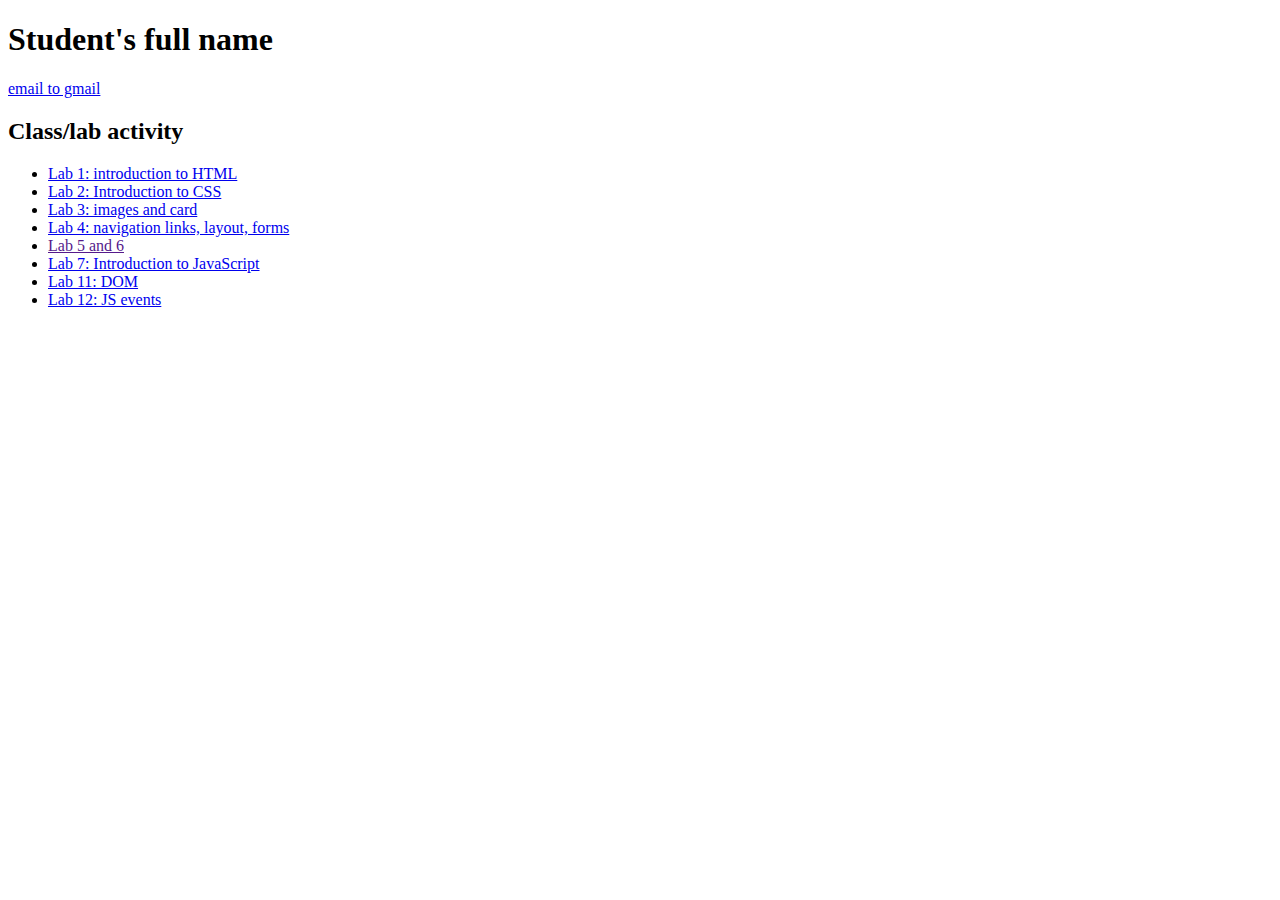
<file: index.html>
<!DOCTYPE html>
<html lang="en">
<head>
    <meta charset="UTF-8">
    <meta name="viewport" content="width=device-width, initial-scale=1.0">
    <title>Student's full name</title>
</head>
<body>
    <h1>Student's full name</h1>
    <a href="mailto:">email to gmail</a>
    <h2>Class/lab activity</h2>
    <ul>
        <li> <a href="day1_introhtml/lab1.html">Lab 1: introduction to HTML</a> </li>
        <li> <a href="day2_table_css/day2.html"> Lab 2: Introduction to CSS </a> </li>
        <li><a href="day3_images_layout/day3.html">Lab 3: images and card</a> </li>
        <li><a href="day4_navigation_form/day4.html">Lab 4: navigation links, layout, forms</a> </li>
        <li><a href="">Lab 5 and 6</a> </li>
        <li><a href="lab7_intro_js/lab7.html">Lab 7: Introduction to JavaScript</a> </li>
        <li><a href="lab11_DOM/lab11.html">Lab 11: DOM</a> </li>
        <li><a href="lab12_events/lab12.html">Lab 12: JS events</a> </li>
    </ul>

</body>
</html>
</file>
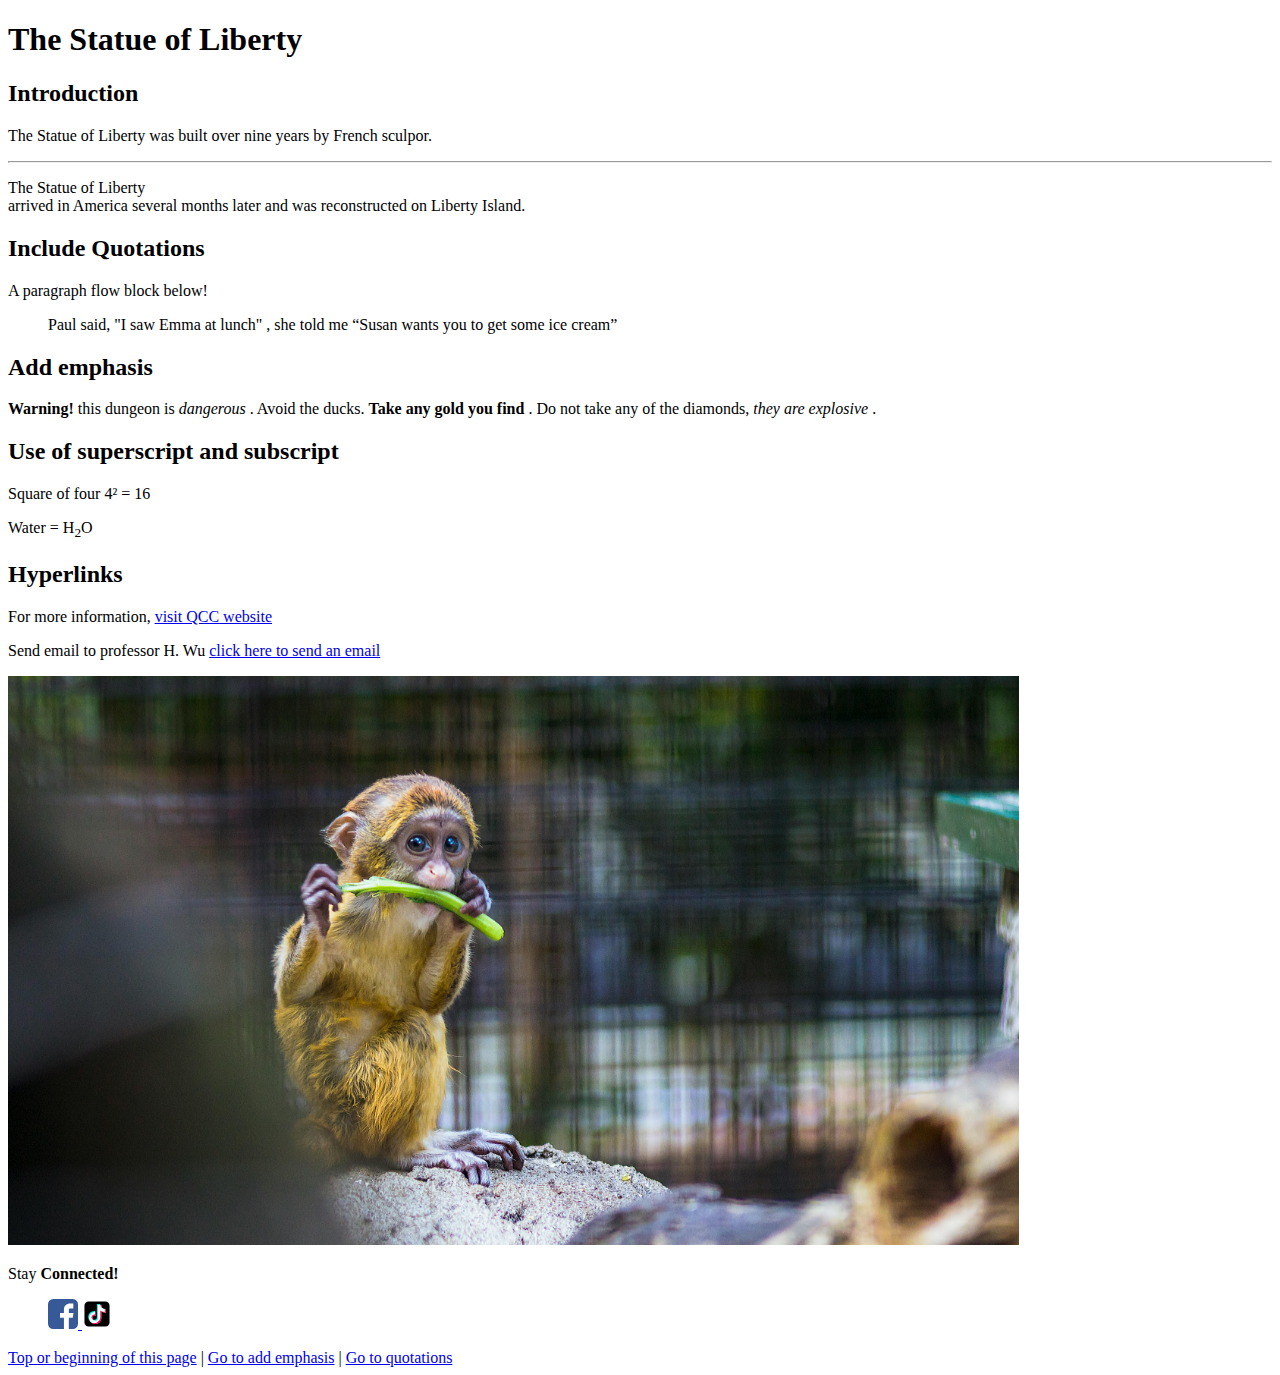
<file: day1_introhtml/lab1.html>
<!DOCTYPE html>
<html lang="en"> 
<head>
    <meta charset="UTF-8">
    <meta name="viewport" content="width=device-width, initial-scale=1.0">
    <title>Introduction to HTML by _________ </title>
</head>
<body>
    <h1>The Statue of Liberty</h1>
    <h2>Introduction</h2>
    <p>The Statue of Liberty was built over nine years by French sculpor. </p>
    <hr>
    <p>The Statue of Liberty <br> arrived in America several months later and was reconstructed on Liberty Island.</p>
    <h2 id="quote">Include Quotations</h2>
    <p>A paragraph flow block below!</p>
    <blockquote>Paul said, "I saw Emma at lunch" , she told me <q>Susan wants you to get some ice cream</q> </blockquote>
    <h2 id="emphasis">Add emphasis</h2>
    <p>
        <strong>Warning! </strong> this dungeon is <i>dangerous</i> . Avoid the ducks. <b>Take any gold you find</b> . Do not take any of the diamonds,<em> they are explosive</em> .
    </p>
    <h2>Use of superscript and subscript</h2>
    <p>Square of four 4&sup2 = 16</p>
    <p>Water = H<sub>2</sub>O</p>

    <h2>Hyperlinks</h2>
    <p>For more information, <a href="https://www.qcc.cuny.edu" target="_blank">visit QCC website</a> </p>
    <p>Send email to professor H. Wu <a href="mailto:hwu@qcc.cuny.edu">click here to send an email</a> </p>
    <a href="https://bronxzoo.com/" target="_blank" rel="noopener noreferrer">
        <img src="monkey.jpg" alt="" width="80%">
    </a>

    <!--  
        NOTES: insert social media icons with links: this part show us how to insert images and have a hyperlink links to each email
    -->
    <p>Stay <strong>Connected!</strong></p>
    <figure>
        <a href="https://www.facebook.com/QueensboroughCUNY" target="_blank" rel="noopener noreferrer">
            <img src="facebook.svg" alt="connect to QCC facebook" width="30px">
        </a>
        <a href="https://www.tiktok.com/@qcc_cuny" target="_blank" rel="noopener noreferrer">
            <img src="tiktok.svg" alt="connect to QCC tiktok" width="30px">
        </a>
    </figure>

    <!-- 
        Internal link: allow user to navigate within the same webpage, document. 
    -->
    <nav>
        <a href="#">Top or beginning of this page</a>
        <span> | </span>
        <a href="#emphasis">Go to add emphasis</a>
        <span> | </span>
        <a href="#quote">Go to quotations</a>
    </nav>
    
</body>
</html>
</file>
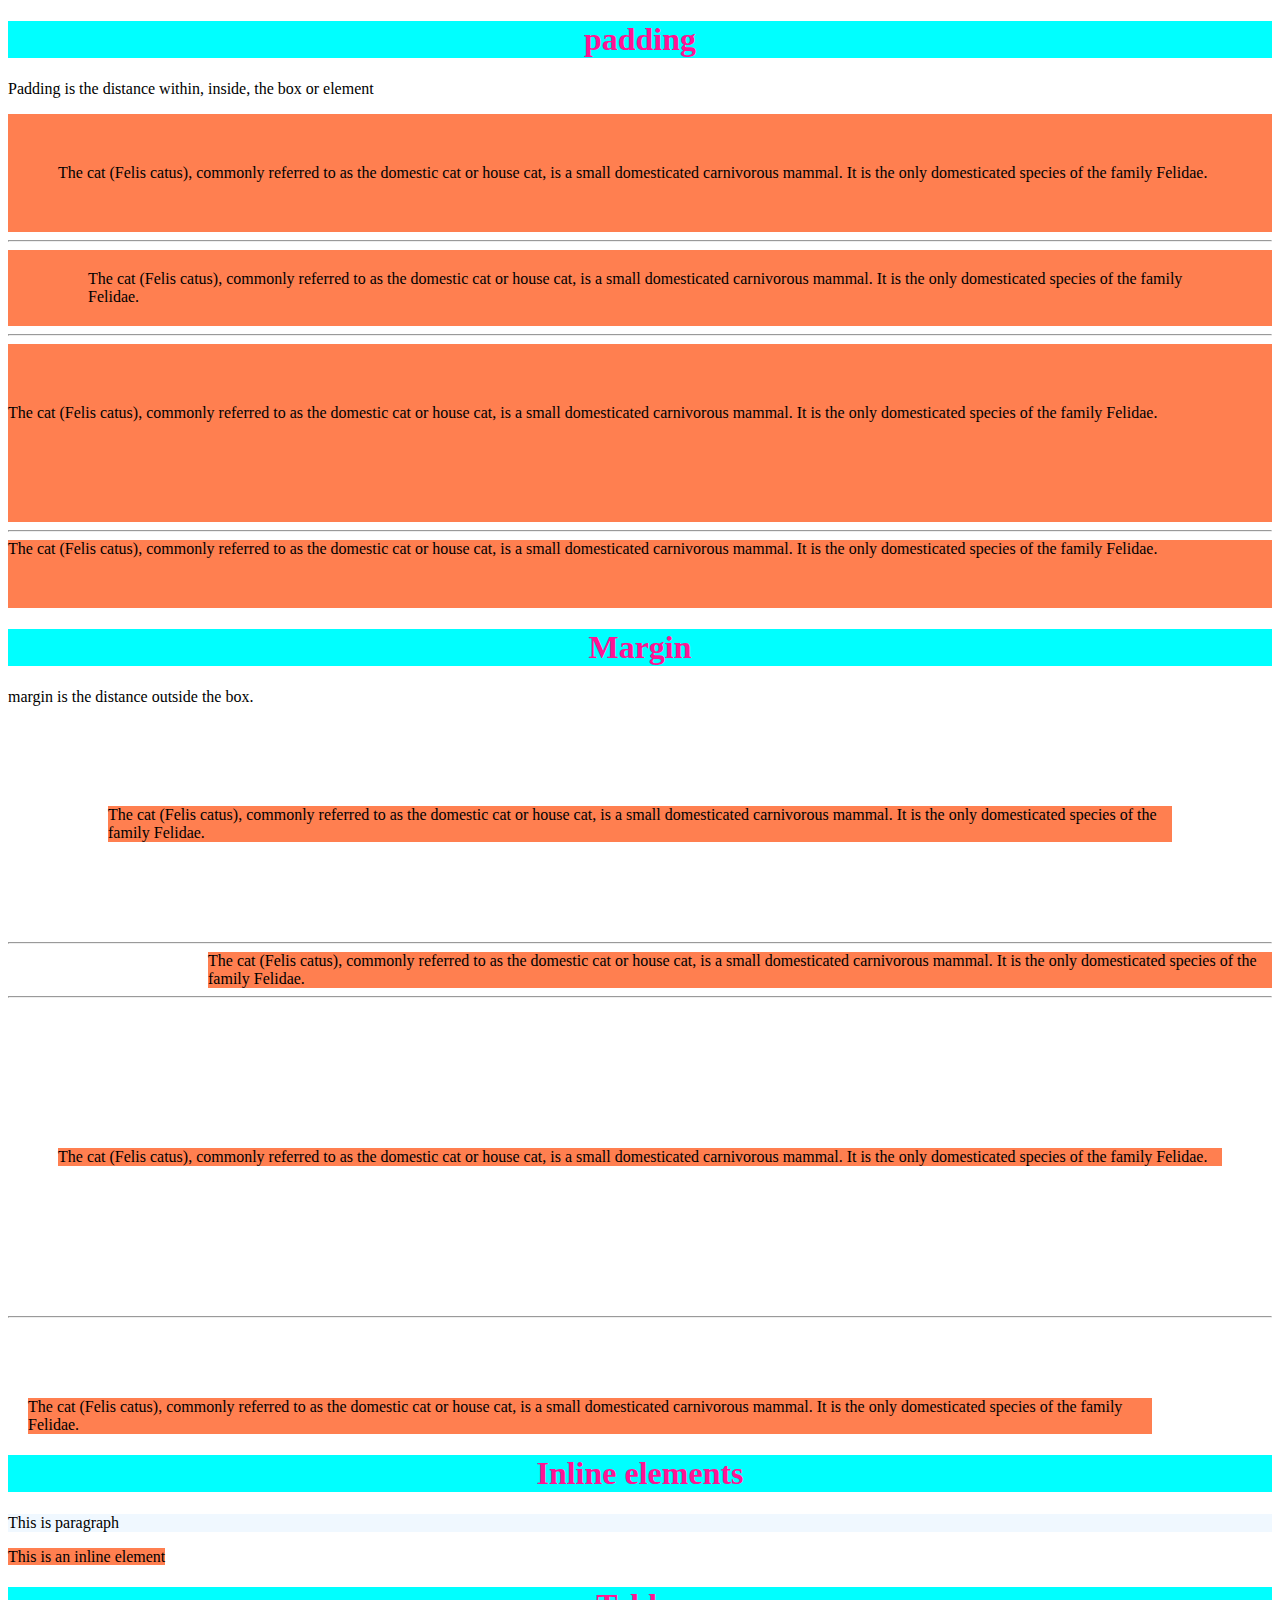
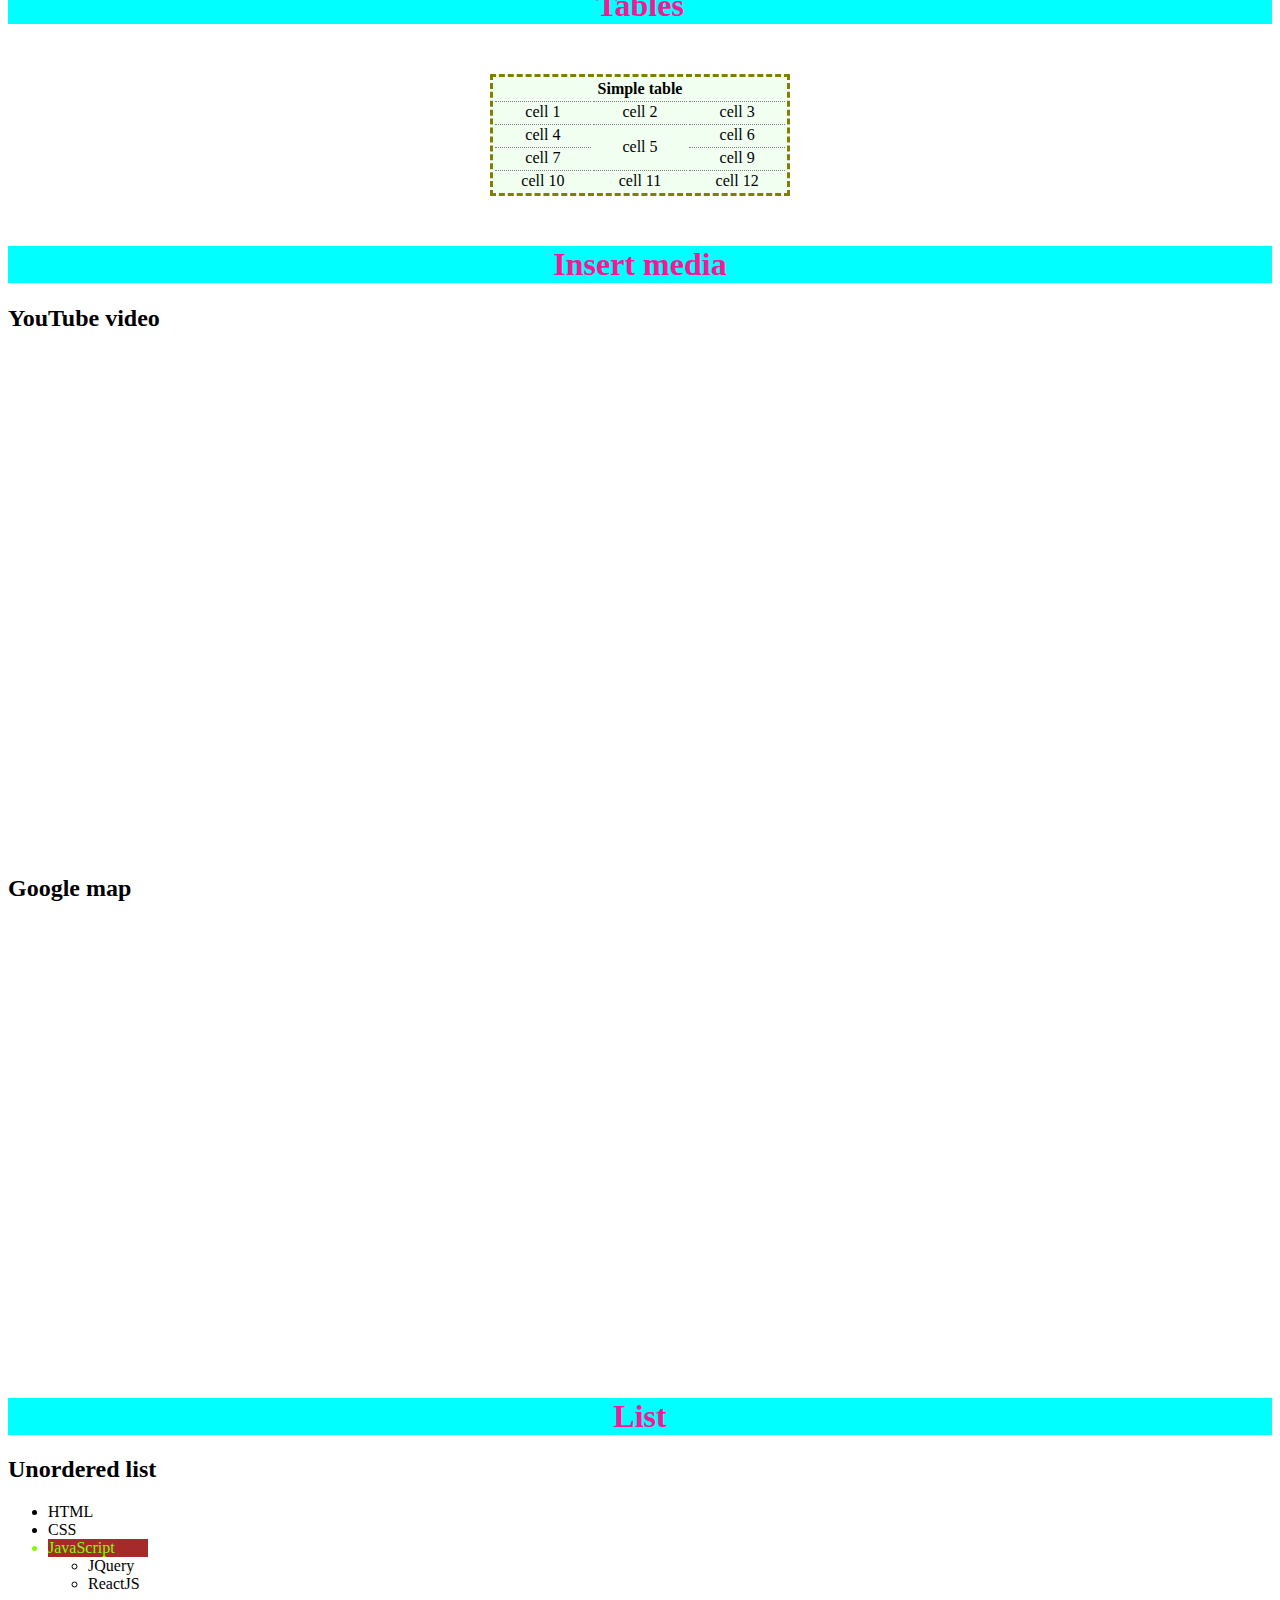
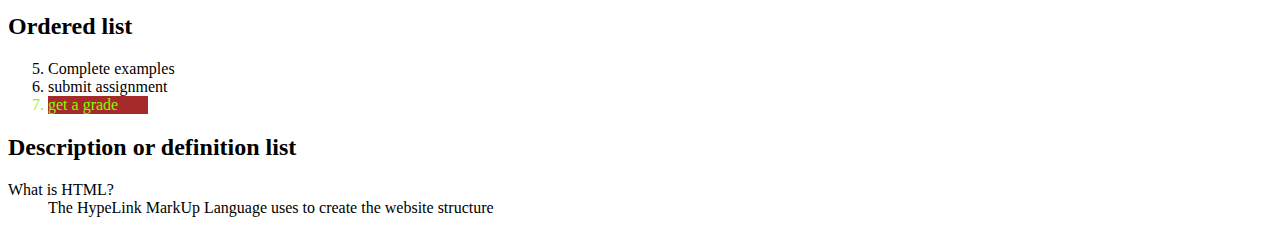
<file: day2_table_css/day2.html>
<!DOCTYPE html>
<html lang="en">
<head>
    <meta charset="UTF-8">
    <meta name="viewport" content="width=device-width, initial-scale=1.0">
    <title>student's full name</title>
    <style>
        h1{color:deeppink; background-color: aqua; text-align: center;font-family:"arial black" ;}
        h2{font-family: algerian ;}
        #js{background-color: brown; color:chartreuse; width:100px;}
        p.intro{background-color: aliceblue;}
        .msg{background-color: coral;}

        /*--- table --- */
        .table1{background-color: honeydew; border:dashed 3px olive ; width: 300px; margin:50px auto; }
        .table1 tr td{border-top: gray dotted 1px; text-align: center;}

        /* --- margin --- */
        .cat_intro{background-color: coral; margin: 100px;}
        .cat_intro2{background-color: coral; margin-left: 200px;}
        .cat_intro3{background-color: coral; margin:150px 50px; }
        .cat_intro4{background-color: coral; margin:80px 120px 0px 20px}

        /*--- padding --- */
        .padding1, .padding2 , .padding3, .padding4{
            background-color: coral;
        }
        .padding1{padding: 50px;}
        .padding2{padding: 20px 80px;}
        .padding3{padding: 60px 30px 100px 0px;}
        .padding4{padding-bottom: 50px;}
    </style>
</head>
<body>
    <h1>padding</h1>
    <p>Padding is the distance within, inside, the box or element</p>
    <div class="padding1">The cat (Felis catus), commonly referred to as the domestic cat or house cat, is a small domesticated carnivorous mammal. It is the only domesticated species of the family Felidae. </div>
    <hr>
    <div class="padding2">The cat (Felis catus), commonly referred to as the domestic cat or house cat, is a small domesticated carnivorous mammal. It is the only domesticated species of the family Felidae. </div>
    <hr>
    <div class="padding3">The cat (Felis catus), commonly referred to as the domestic cat or house cat, is a small domesticated carnivorous mammal. It is the only domesticated species of the family Felidae. </div>
    <hr>
    <div class="padding4">The cat (Felis catus), commonly referred to as the domestic cat or house cat, is a small domesticated carnivorous mammal. It is the only domesticated species of the family Felidae. </div>






    <h1>Margin</h1>
    <p>margin is the distance outside the box.</p>
    <div class="cat_intro">The cat (Felis catus), commonly referred to as the domestic cat or house cat, is a small domesticated carnivorous mammal. It is the only domesticated species of the family Felidae. </div>
    <hr>
    <div class="cat_intro2">The cat (Felis catus), commonly referred to as the domestic cat or house cat, is a small domesticated carnivorous mammal. It is the only domesticated species of the family Felidae. </div>
    <hr>
    <div class="cat_intro3">The cat (Felis catus), commonly referred to as the domestic cat or house cat, is a small domesticated carnivorous mammal. It is the only domesticated species of the family Felidae. </div>
    <hr>
    <div class="cat_intro4">The cat (Felis catus), commonly referred to as the domestic cat or house cat, is a small domesticated carnivorous mammal. It is the only domesticated species of the family Felidae. </div>

    <h1>Inline elements</h1>
    <p class="intro">This is paragraph</p>
    <span class="msg">This is an inline element</span>
    <!--
        Create a table of 4 rows and three columns in each row
    -->
    
    <h1>Tables</h1>
    <table class="table1">
        <tr>
            <th colspan="3" align="center">Simple table</th>
        </tr>
        <tr>
            <td> cell 1</td>
            <td> cell 2</td>
            <td> cell 3</td>
        </tr>
        <tr>
            <td> cell 4</td>
            <td rowspan="2"> cell 5</td>
            <td> cell 6</td>
        </tr>
        <tr>
            <td> cell 7</td>
            <td> cell 9</td>
        </tr>
        <tr>
            <td> cell 10</td>
            <td> cell 11</td>
            <td> cell 12</td>
        </tr>
    </table>

    <h1>Insert media</h1>
    <h2>YouTube video</h2>
    <iframe width="800" height="500" src="https://www.youtube.com/embed/03eo8wYgjx4" title="‘They have to be unanimous!’: What it will take for a Donald Trump conviction" frameborder="0" allow="accelerometer; autoplay; clipboard-write; encrypted-media; gyroscope; picture-in-picture; web-share" referrerpolicy="strict-origin-when-cross-origin" allowfullscreen></iframe>
    
    <h2>Google map</h2>
    <iframe src="https://www.google.com/maps/embed?pb=!1m14!1m8!1m3!1d12089.201636232898!2d-73.757401!3d40.755417!3m2!1i1024!2i768!4f13.1!3m3!1m2!1s0x89c261fb05968f07%3A0x49ff66ba1d2376bd!2sQueensborough%20Community%20College!5e0!3m2!1sen!2sus!4v1717107922220!5m2!1sen!2sus" width="600" height="450" style="border:0;" allowfullscreen="" loading="lazy" referrerpolicy="no-referrer-when-downgrade"></iframe>

    <h1>List</h1>
    <h2>Unordered list</h2>
    <ul>
        <li>HTML</li>
        <li>CSS</li>
        <li id="js">JavaScript</li>
        <ul>
            <li>JQuery</li>
            <li>ReactJS</li>
        </ul>
    </ul>

    <h2>Ordered list</h2>
    <ol start="5">
        <li>Complete examples</li>
        <li>submit assignment</li>
        <li id="js">get a grade</li>
    </ol>

    <h2>Description or definition list</h2>
    <dl>
        <dt>What is HTML?</dt>
        <dd>The HypeLink MarkUp Language uses to create the website structure</dd>
    </dl>

    <!--
        BREAK TIME: 20 MINUTES
        CLASS RESUME AT 7:10PM

    -->
</body>
</html>
</file>
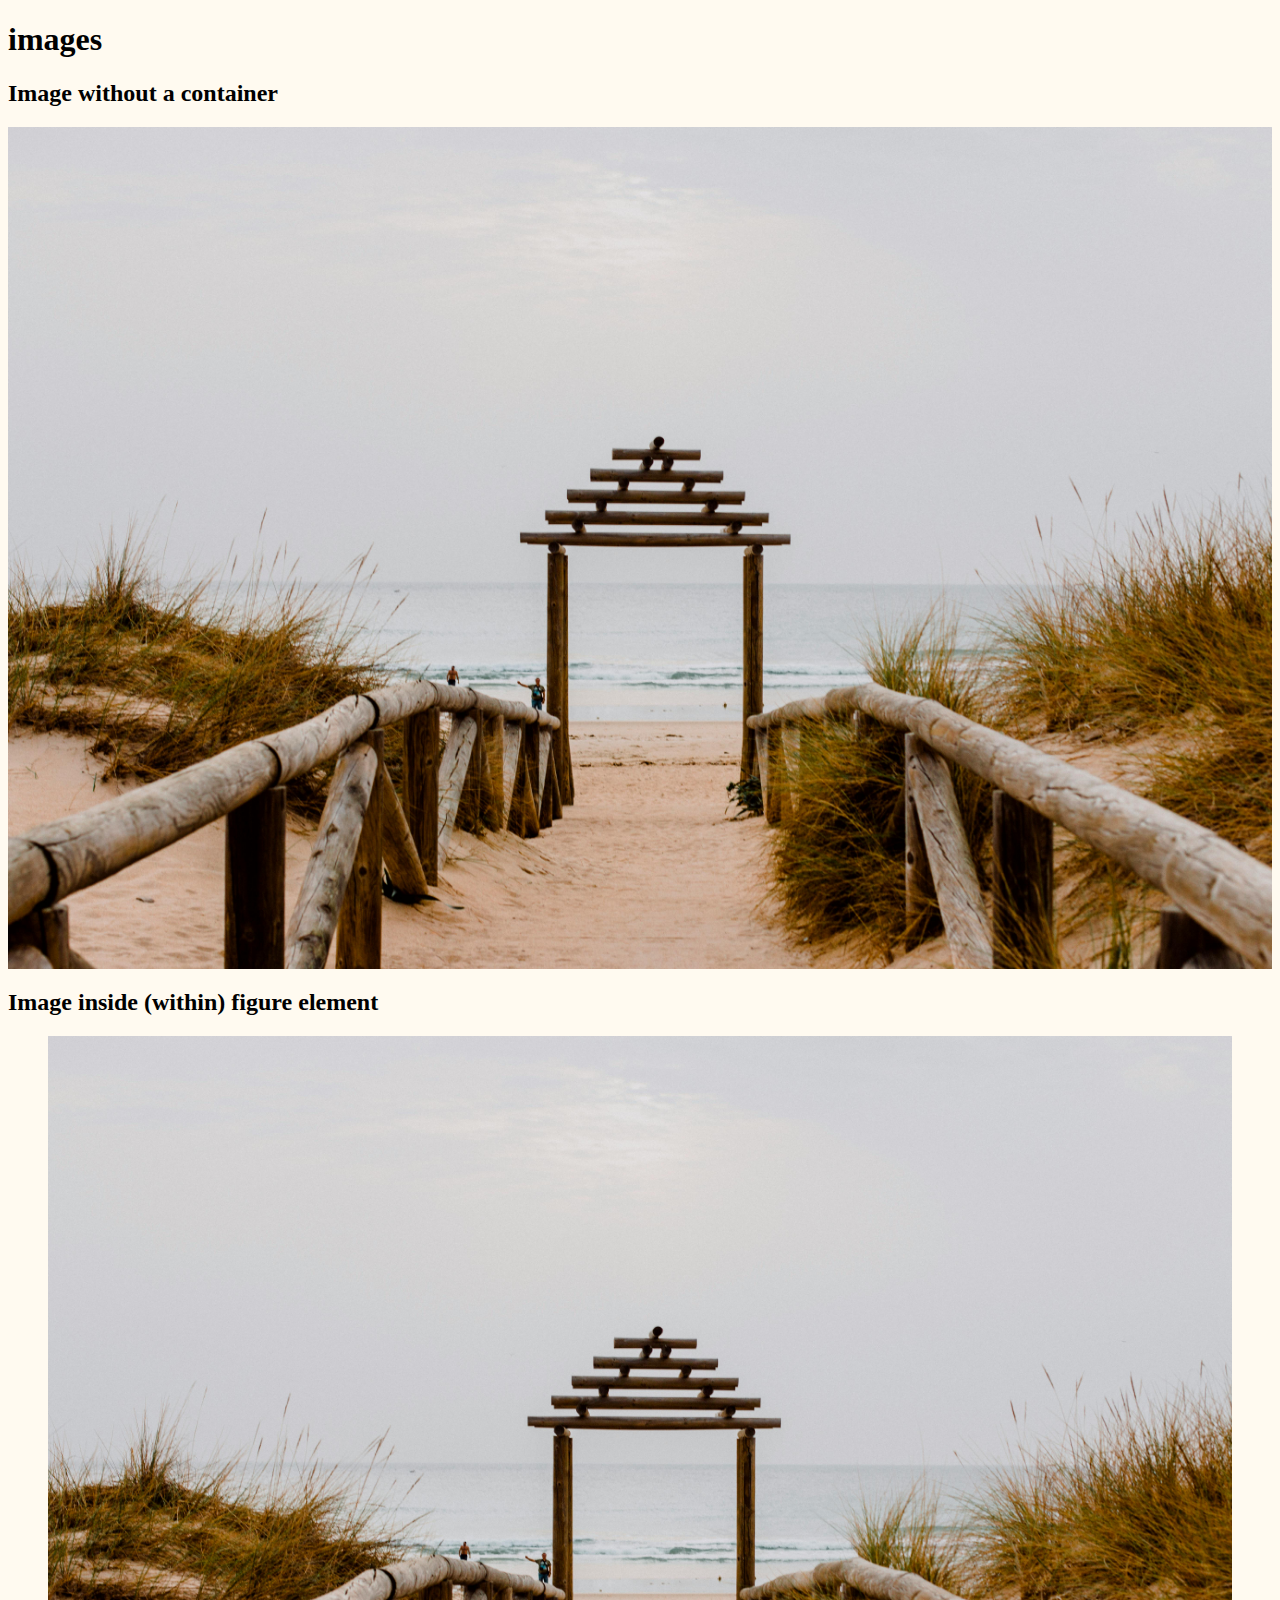
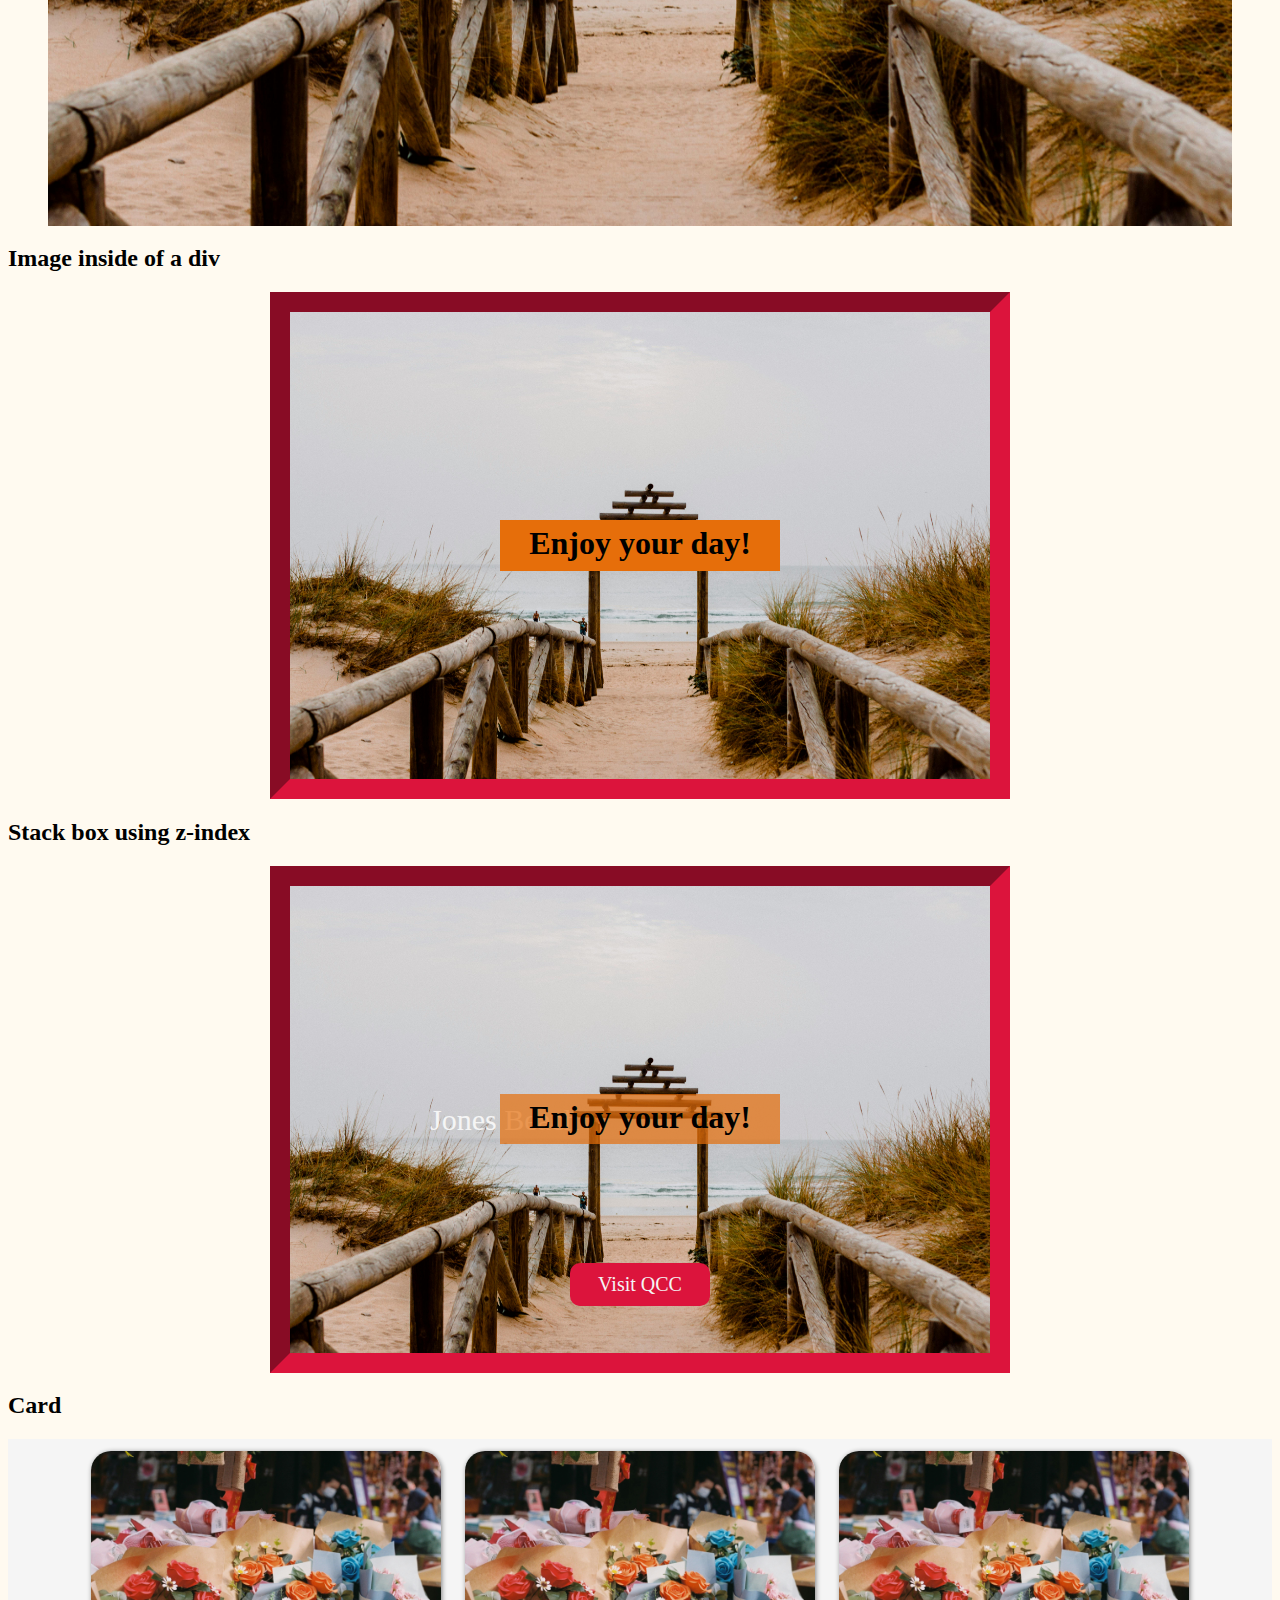
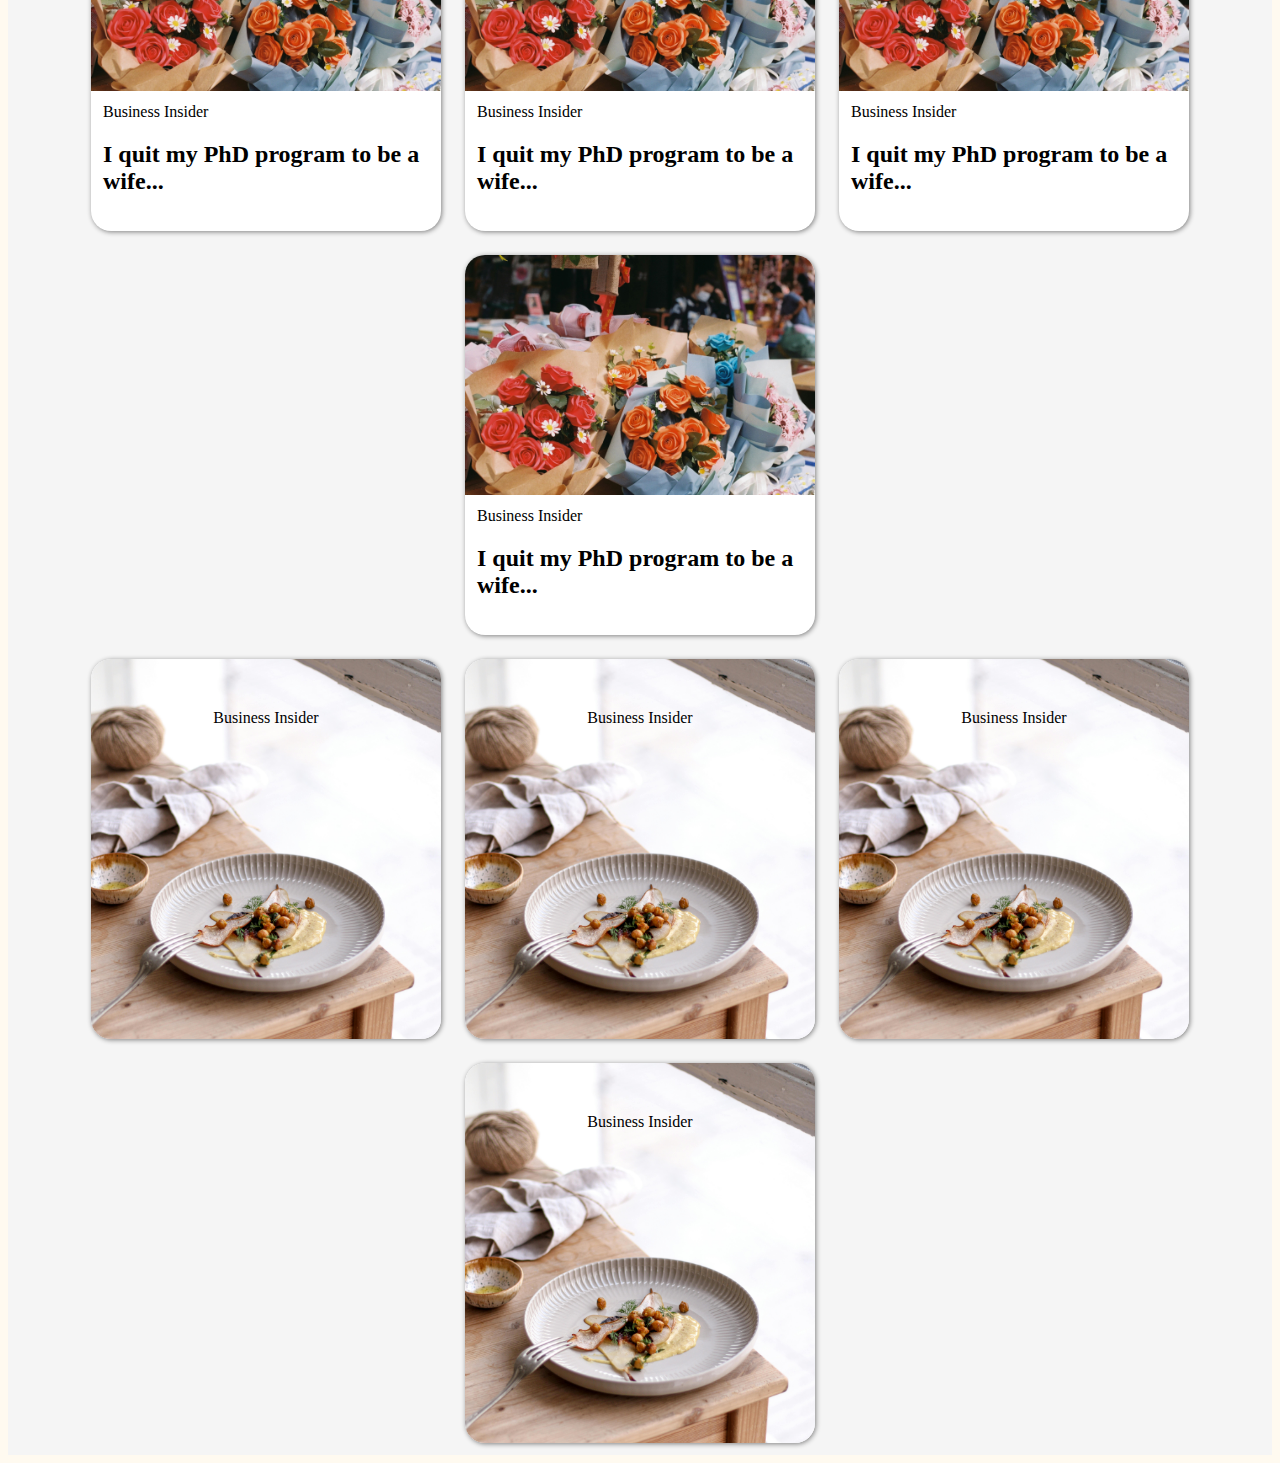
<file: day3_images_layout/day3.html>
<!DOCTYPE html>
<html lang="en">
<head>
    <meta charset="UTF-8">
    <meta name="viewport" content="width=device-width, initial-scale=1.0">
    <title>Student's full name</title>
    <link rel="stylesheet" href="style.css">
</head>
<body>
    <h1>images</h1>
    <h2>Image without a container</h2>
    <img src="images/landscape2.jpg" alt="image of a walkway to a beach">
    <h2>Image inside (within) figure element</h2>
    <figure>
        <img src="images/landscape2.jpg" alt="image of a walkway to a beach">
    </figure>
    <h2>Image inside of a div</h2>
    <div class="imgframe">
        <img src="images/landscape2.jpg" alt="image of a walkway to a beach">
        <h1 class="imgtitle">Enjoy your day!</h1>
    </div>

    <h2>Stack box using z-index</h2>
    <div class="imgframe2">
        <img src="images/landscape2.jpg" alt="image of a walkway to a beach">
        <h1 class="imgtitle2">Enjoy your day!</h1>
        <p class="imgparag">Jones Beach</p>
        <a class="imglink" href="https://www.qcc.cuny.edu" target="_blank" rel="noopener noreferrer">Visit QCC</a>
    </div>

    <h2>Card</h2>
    <section class="sectioncard">
        <div class="card">
            <img src="images/landscape1.jpg" alt="image of different roses">
            <div class="cardinfo">
                <span>Business Insider</span>
                <a href="https://www.msn.com/en-us/money/careersandeducation/i-quit-my-ph-d-program-to-be-a-wife-and-mother-at-23-it-s-not-what-i-expected-for-my-post-college-life-but-i-m-happier/ar-BB1n23aK?ocid=msedgntp&cvid=d51ad1f71a4b4156b98f54a93741896b&ei=163" class="cardlink">Read more</a>
                <h2>I quit my PhD program to be a wife...</h2>
            </div>
        </div>

        <div class="card">
            <img src="images/landscape1.jpg" alt="image of different roses">
            <div class="cardinfo">
                <span>Business Insider</span>
                <a href="https://www.msn.com/en-us/money/careersandeducation/i-quit-my-ph-d-program-to-be-a-wife-and-mother-at-23-it-s-not-what-i-expected-for-my-post-college-life-but-i-m-happier/ar-BB1n23aK?ocid=msedgntp&cvid=d51ad1f71a4b4156b98f54a93741896b&ei=163" class="cardlink">Read more</a>
                <h2>I quit my PhD program to be a wife...</h2>
            </div>
        </div>

        <div class="card">
            <img src="images/landscape1.jpg" alt="image of different roses">
            <div class="cardinfo">
                <span>Business Insider</span>
                <a href="https://www.msn.com/en-us/money/careersandeducation/i-quit-my-ph-d-program-to-be-a-wife-and-mother-at-23-it-s-not-what-i-expected-for-my-post-college-life-but-i-m-happier/ar-BB1n23aK?ocid=msedgntp&cvid=d51ad1f71a4b4156b98f54a93741896b&ei=163" class="cardlink">Read more</a>
                <h2>I quit my PhD program to be a wife...</h2>
            </div>
        </div>

        <div class="card">
            <img src="images/landscape1.jpg" alt="image of different roses">
            <div class="cardinfo">
                <span>Business Insider</span>
                <a href="https://www.msn.com/en-us/money/careersandeducation/i-quit-my-ph-d-program-to-be-a-wife-and-mother-at-23-it-s-not-what-i-expected-for-my-post-college-life-but-i-m-happier/ar-BB1n23aK?ocid=msedgntp&cvid=d51ad1f71a4b4156b98f54a93741896b&ei=163" class="cardlink">Read more</a>
                <h2>I quit my PhD program to be a wife...</h2>
            </div>
        </div>

    </section>

    <section class="sectioncard">
        <div class="card portraitcard">
            <img src="images/portrait1.jpg" alt="">
            <div class="cardinfo portraitinfo">
                <span>Business Insider</span>
                <a href="https://www.msn.com/en-us/money/careersandeducation/i-quit-my-ph-d-program-to-be-a-wife-and-mother-at-23-it-s-not-what-i-expected-for-my-post-college-life-but-i-m-happier/ar-BB1n23aK?ocid=msedgntp&cvid=d51ad1f71a4b4156b98f54a93741896b&ei=163" class="cardlink">Read more</a>
            </div>
        </div>

        <div class="card portraitcard">
            <img src="images/portrait1.jpg" alt="">
            <div class="cardinfo portraitinfo">
                <span>Business Insider</span>
                <a href="https://www.msn.com/en-us/money/careersandeducation/i-quit-my-ph-d-program-to-be-a-wife-and-mother-at-23-it-s-not-what-i-expected-for-my-post-college-life-but-i-m-happier/ar-BB1n23aK?ocid=msedgntp&cvid=d51ad1f71a4b4156b98f54a93741896b&ei=163" class="cardlink">Read more</a>
            </div>
        </div>

        <div class="card portraitcard">
            <img src="images/portrait1.jpg" alt="">
            <div class="cardinfo portraitinfo">
                <span>Business Insider</span>
                <a href="https://www.msn.com/en-us/money/careersandeducation/i-quit-my-ph-d-program-to-be-a-wife-and-mother-at-23-it-s-not-what-i-expected-for-my-post-college-life-but-i-m-happier/ar-BB1n23aK?ocid=msedgntp&cvid=d51ad1f71a4b4156b98f54a93741896b&ei=163" class="cardlink">Read more</a>
            </div>
        </div>

        <div class="card portraitcard">
            <img src="images/portrait1.jpg" alt="">
            <div class="cardinfo portraitinfo">
                <span>Business Insider</span>
                <a href="https://www.msn.com/en-us/money/careersandeducation/i-quit-my-ph-d-program-to-be-a-wife-and-mother-at-23-it-s-not-what-i-expected-for-my-post-college-life-but-i-m-happier/ar-BB1n23aK?ocid=msedgntp&cvid=d51ad1f71a4b4156b98f54a93741896b&ei=163" class="cardlink">Read more</a>
            </div>
        </div>
    </section>
</body>
</html>
</file>
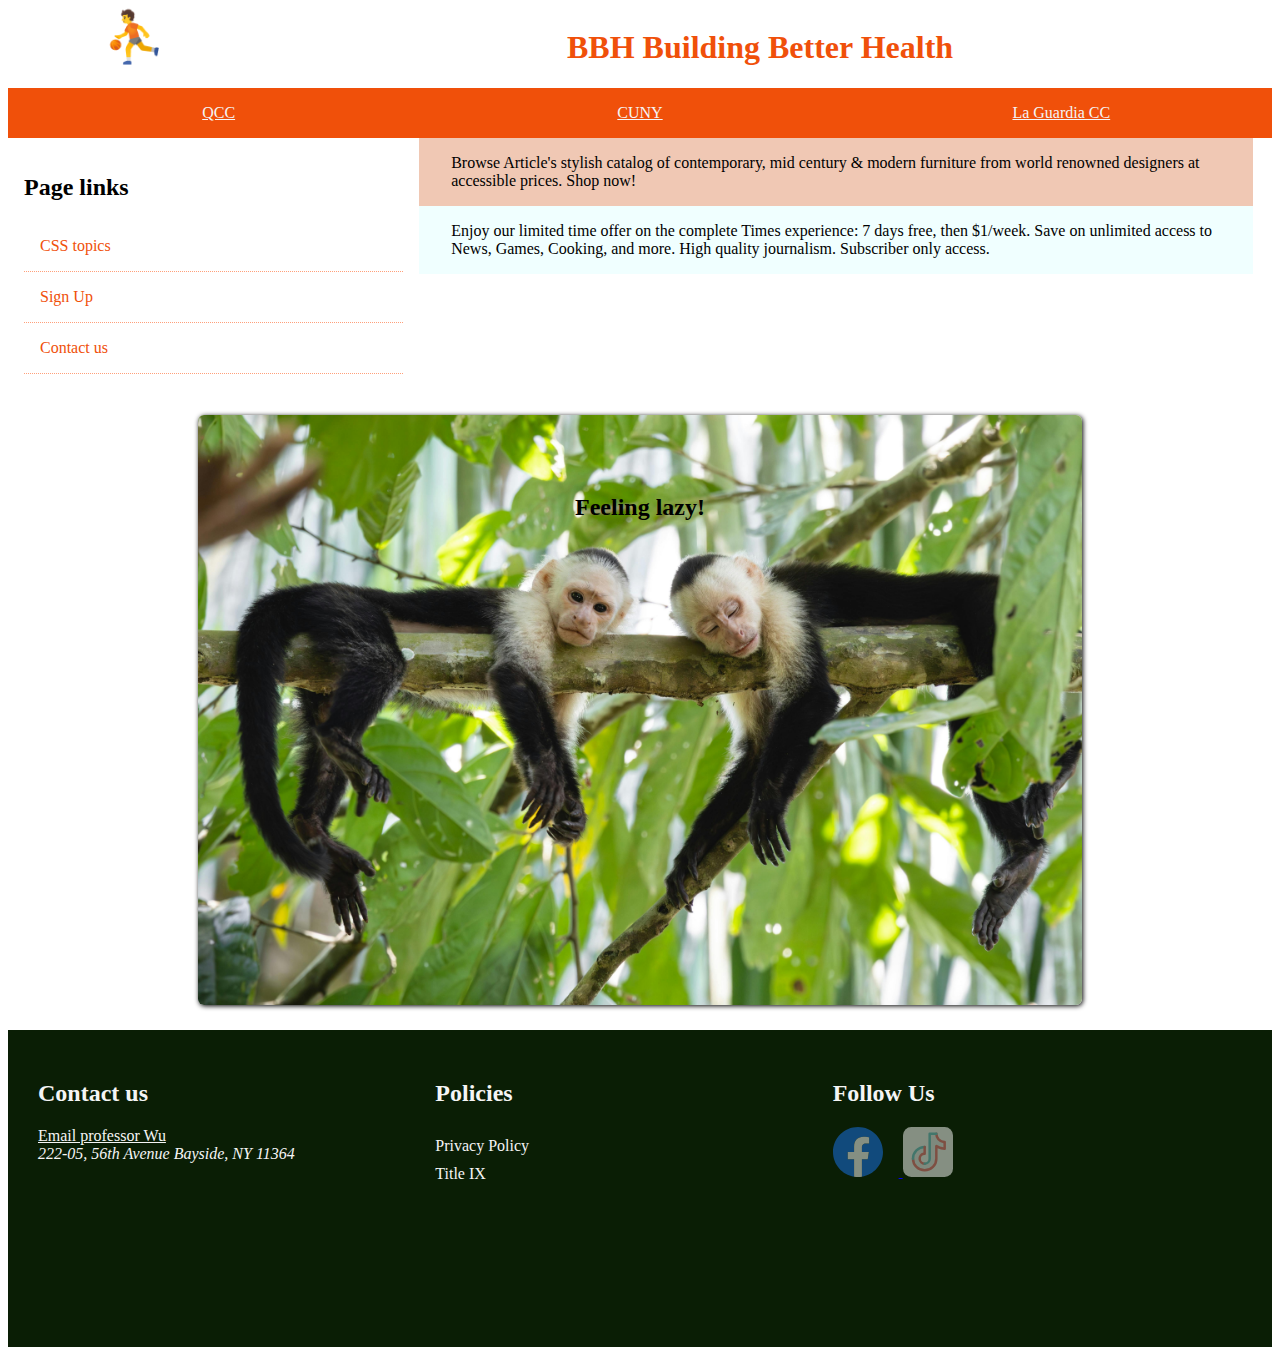
<file: day4_navigation_form/day4.html>
<!DOCTYPE html>
<html lang="en">
<head>
    <meta charset="UTF-8">
    <meta name="viewport" content="width=device-width, initial-scale=1.0">
    <title>student's name</title>
    <link rel="stylesheet" href="style.css">
</head>
<body>
    <header class="header">
        <a href="" class="headerlink"> <span>&#9977;</span></a>
        <h1 class="headertitle">BBH Building Better Health</h1>
    </header>

    <nav class="sitelinks">
        <a class="navlink" href="https://www.qcc.cuny.edu" target="_blank" rel="noopener noreferrer">QCC</a>
        <a class="navlink" href="https://www.cuny.edu" target="_blank" rel="noopener noreferrer">CUNY</a>
        <a class="navlink" href="https://www.laguardia.edu" target="_blank" rel="noopener noreferrer">La Guardia CC</a>
    </nav>

    <main class="mainbody">
        <aside class="pagelinks">
            <h2>Page links</h2>
            <nav class="pagelinknav">
                <a class="linknav" href="" >CSS topics</a>
                <a class="linknav" href="signup.html">Sign Up</a>
                <a class="linknav" href="#contact">Contact us</a>
            </nav>
        </aside>

        <div class="main_div">
            <section>Browse Article's stylish catalog of contemporary, mid century & modern furniture from world renowned designers at accessible prices. Shop now! </section>

            <article>Enjoy our limited time offer on the complete Times experience: 7 days free, then $1/week. Save on unlimited access to News, Games, Cooking, and more. High quality journalism. Subscriber only access.</article>
        </div>    

        <figure class="figureimg">
            <img src="monkey.jpg" alt="photo of two monkeys sleeping in a tree">
            <h2 class="imgtitle">Feeling lazy!</h2>
        </figure>
    </main>

    <footer class="contact" id="contact">
        <div class="contactcolumn"> 
            <h2>Contact us</h2>
            <a href="mailto:hwu@qcc.cuny.edu" style="color: whitesmoke;">Email professor Wu</a>
            <address>222-05, 56th Avenue Bayside, NY 11364</address>
            <iframe src="https://www.google.com/maps/embed?pb=!1m14!1m8!1m3!1d12089.201636232898!2d-73.757401!3d40.755417!3m2!1i1024!2i768!4f13.1!3m3!1m2!1s0x89c261fb05968f07%3A0x49ff66ba1d2376bd!2sQueensborough%20Community%20College!5e0!3m2!1sen!2sus!4v1717460695835!5m2!1sen!2sus" width="80%" style="border:0;" allowfullscreen="" loading="lazy" referrerpolicy="no-referrer-when-downgrade"></iframe>
        </div>

        <div class="contactcolumn">
            <h2>Policies</h2>
            <a class="policieslink" href="https://www.cuny.edu/website/privacy-policy/" target="_blank">Privacy Policy</a>
            <a class="policieslink"  href="https://www.qcc.cuny.edu/titleix/index.html" target="_blank">Title IX</a>
        </div>

        <div class="contactcolumn">
            <h2>Follow Us</h2>
            <a href="https://www.facebook.com/QueensboroughCUNY" target="_blank" rel="noopener noreferrer">
                <img src="facebook_icon.svg" alt="follow us on facebook icon" class="followicon">
            </a>

            <a href="https://www.tiktok.com/@qcc_cuny" target="_blank" rel="noopener noreferrer"> 
                <img src="tiktok_icon.svg" alt="follow us on tik tok icon" class="followicon"> 
            </a>
            
        </div>
    </footer>
</body>
</html>
</file>
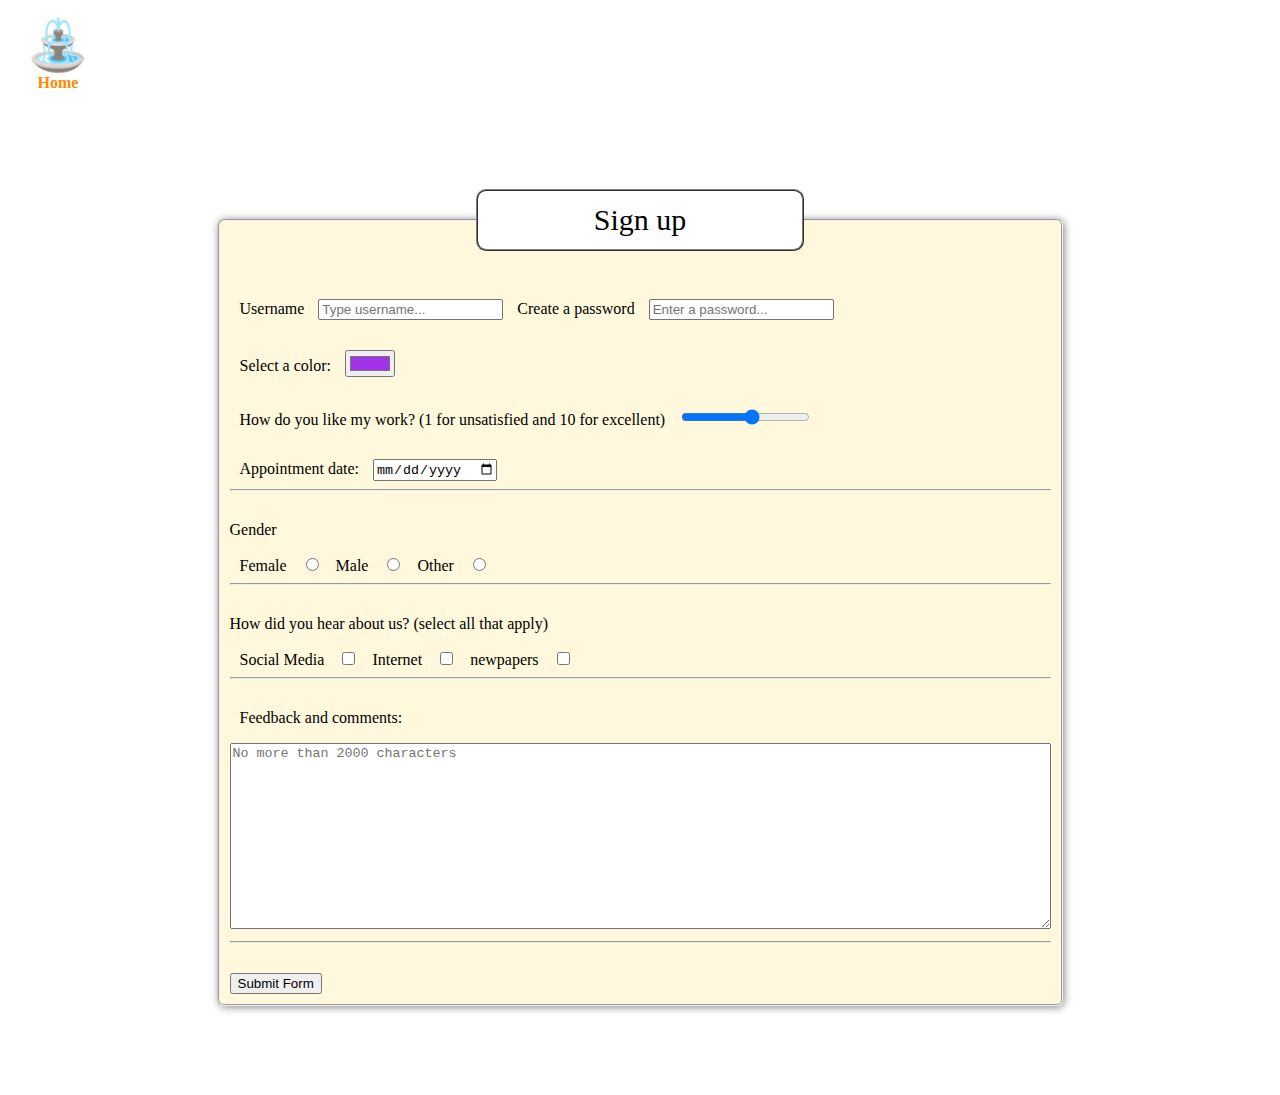
<file: day4_navigation_form/signup.html>
<!DOCTYPE html>
<html lang="en">
<head>
    <meta charset="UTF-8">
    <meta name="viewport" content="width=device-width, initial-scale=1.0">
    <title>Sign up</title>
    <link rel="stylesheet" href="style.css">
    <link rel="stylesheet" href="stylingsignup.css">
</head>
<body>
    <a href="day4.html" class="linkhome">   
        <p class="backhome"><span>&#9970;</span> Home</p>
    </a>
    <form class="form">
        <!-- Form components-->
        <fieldset>
        <legend class="formlegend">Sign up</legend>

        <!-- input control -->
        <div class="control">
            <label for="username">Username</label>
            <input type="text" name="username" id="username" placeholder="Type username...">
            <label for="password">Create a password</label>
            <input type="password" name="password" id="password" placeholder="Enter a password...">
        </div>

        <div class="control">
            <label for="color">Select a color: </label>
            <input type="color" name="selectcolor" id="color" value="#a133e8">
        </div>

        <div class="control">
            <label for="rating">How do you like my work? (1 for unsatisfied and 10 for excellent)</label>
            <input type="range" name="ratingwork" id="rating" min="1" max="10">
        </div>

        <div class="control">
            <label for="appointment">Appointment date: </label>
            <input type="date" name="" id="appointment">
        </div>

        <hr>
        <div class="control">
            <p>Gender</p>
            <label for="female">Female </label>
            <input type="radio" name="selectgender" value="Female" id="female">
            <label for="male">Male</label>
            <input type="radio" name="selectgender" value="Male" id="male">
            <label for="other">Other</label>
            <input type="radio" name="selectgender" value="other" id="other">
        </div>

        <hr>
        <div class="control">
            <p>How did you hear about us? (select all that apply)</p>
            <label for="socialmedia">Social Media</label>
            <input type="checkbox" name="aboutus" id="socialmedia" value="socialmedia">

            <label for="internet">Internet</label>
            <input type="checkbox" name="aboutus" id="internet" value="internet">
            
            <label for="newpapers">newpapers</label>
            <input type="checkbox" name="aboutus" id="newpapers" value="newpapers">

        </div>

        <hr>
        <!-- textarea control -->
        <div class="control">
            <p><label for="comments">Feedback and comments: </label></p>
            <textarea name="textcomment" id="comments" rows="12" cols="100" placeholder="No more than 2000 characters" maxlength="2000"></textarea>
        </div>
        <hr>
        <!-- button -->
        <div class="control">
            <button type="submit">Submit Form</button>
        </div>
        
    </fieldset>
    </form>
</body>
</html>
</file>
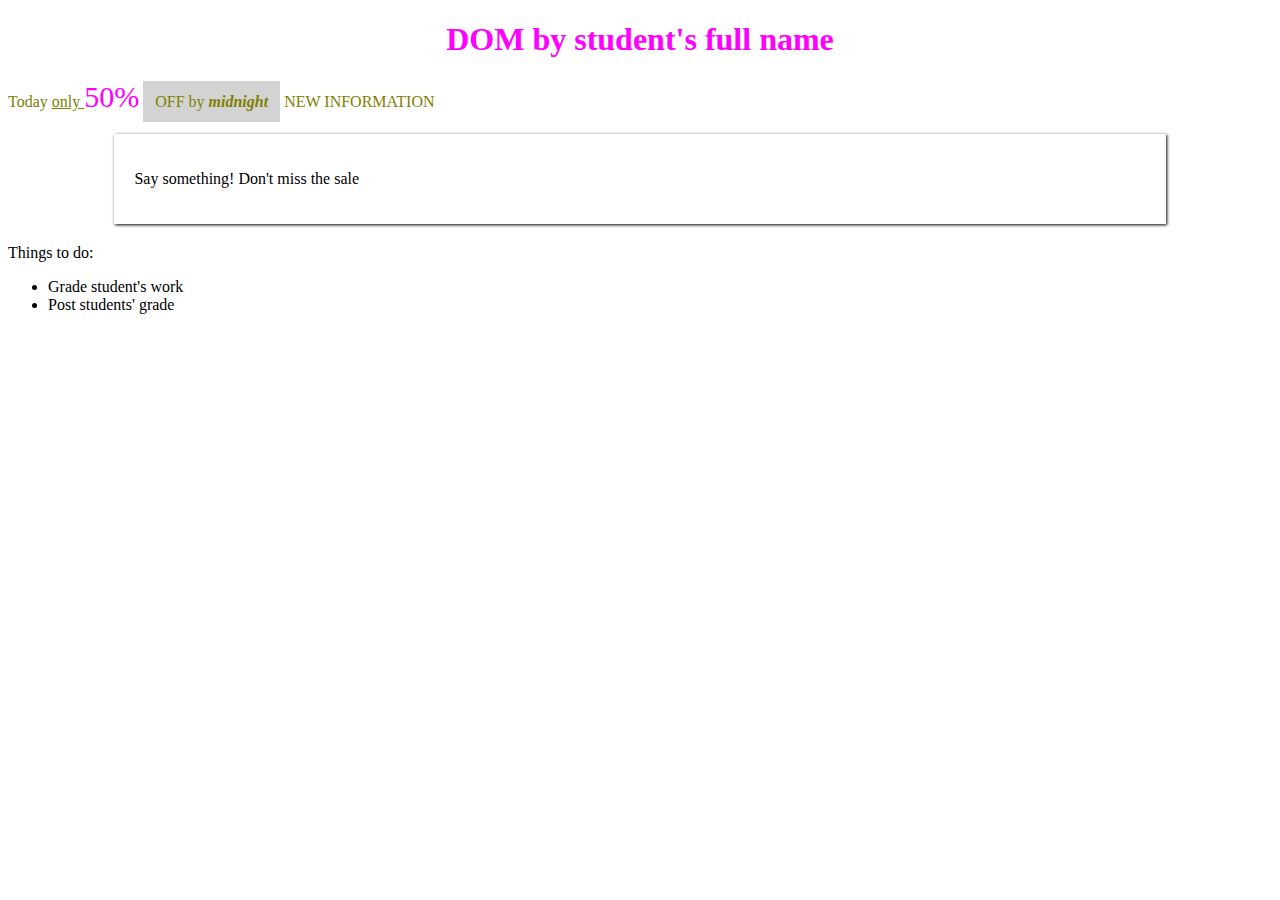
<file: lab11_DOM/lab11.html>
<!DOCTYPE html>
<html lang="en">
<head>
    <meta charset="UTF-8">
    <meta name="viewport" content="width=device-width, initial-scale=1.0">
    <title>DOM by ____</title>
    <link rel="stylesheet" href="style.css">
</head>
<body>
    <h1>DOM by student's full name</h1>
    <div id="special">
        <span class="s1">Today</span> 
        <span class="s2"> only </span>
        <span class="s3"> 20% </span>
        <span class="s4"> OFF </span>
    </div>

    <div class="info moreinfo">
        <p>Say something! Don't miss the sale</p>
    </div>

    <p>Things to do: </p>
    <ul class="todo">
        <li>Clean a house</li>
        <li>Cook</li>
        <li>Grade student's work</li>
    </ul>
    

    <script src="script.js"></script>
</body>
</html>
</file>
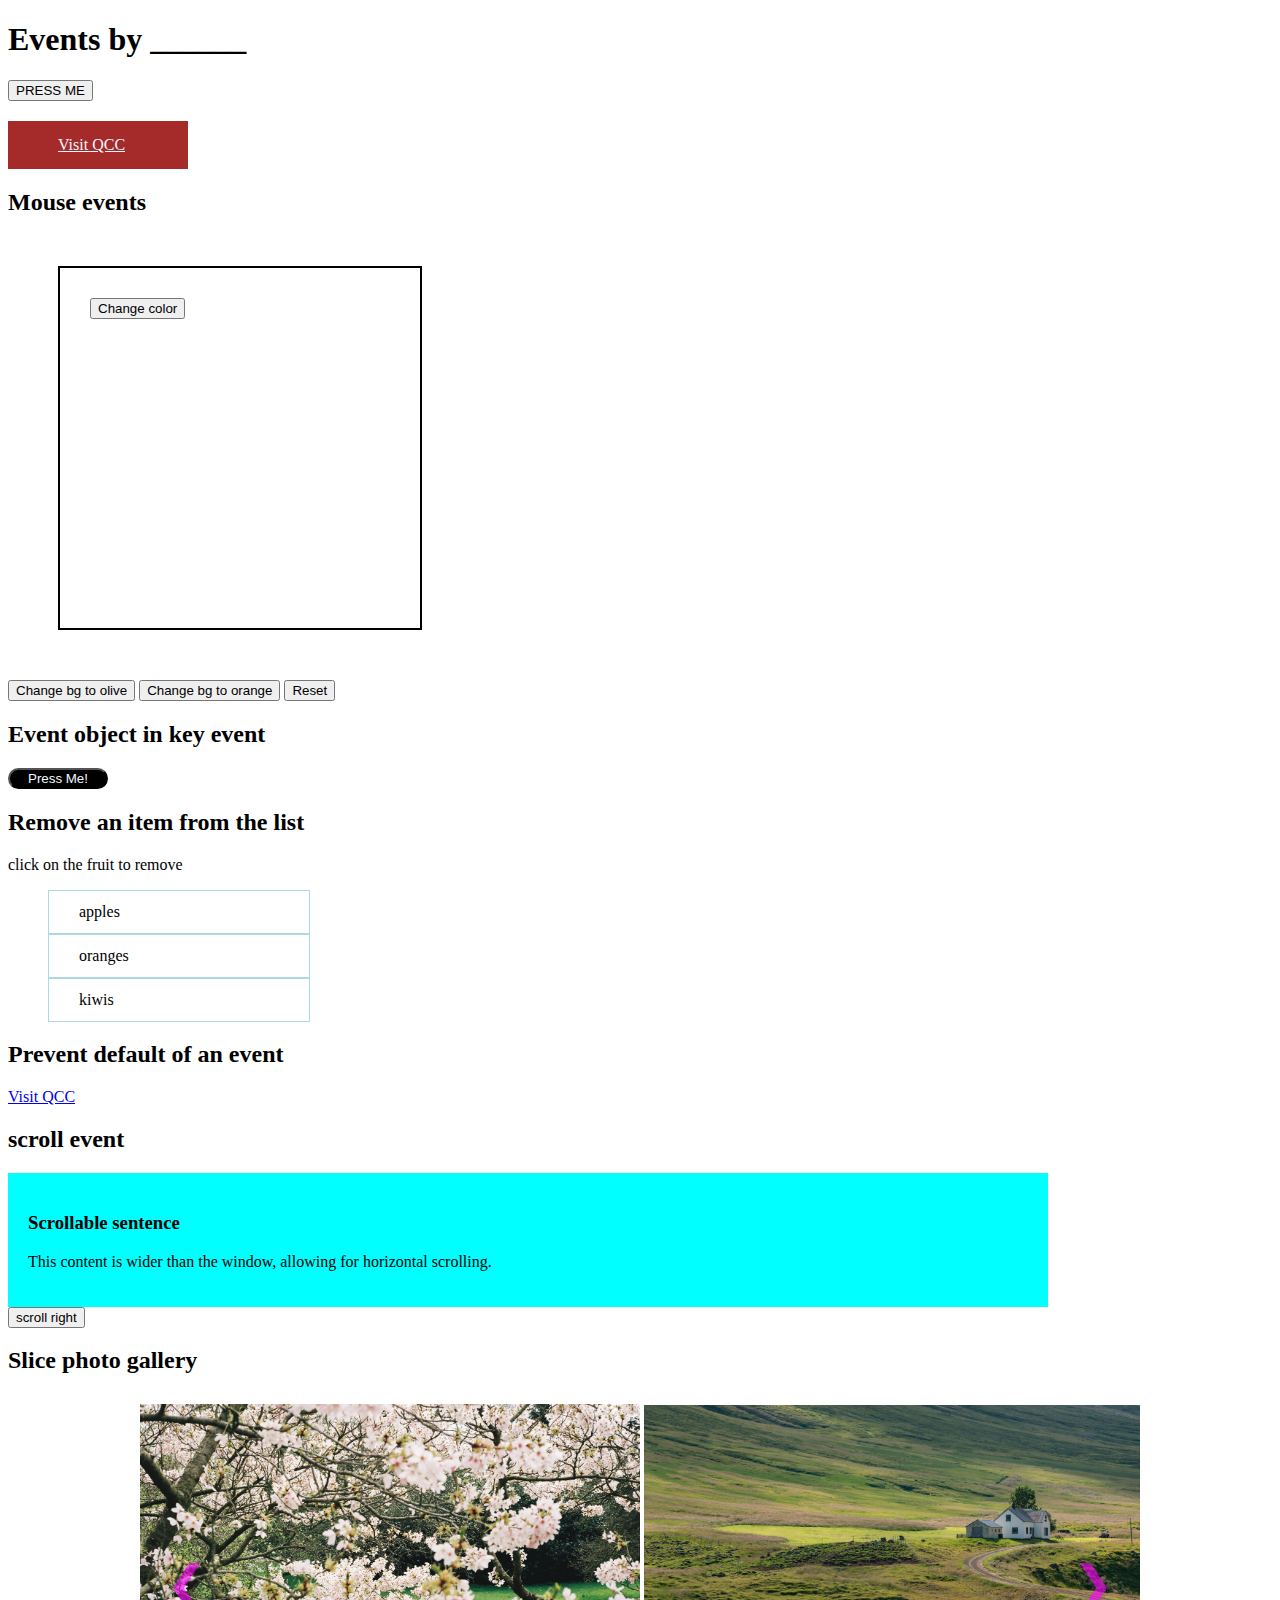
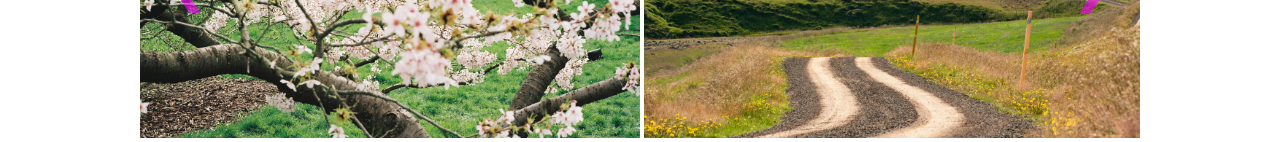
<file: lab12_events/lab12.html>
<!DOCTYPE html>
<html lang="en">
<head>
    <meta charset="UTF-8">
    <meta name="viewport" content="width=device-width, initial-scale=1.0">
    <title>Events in JS</title>
    <link rel="stylesheet" href="style.css">
</head>
<body>
    <h1>Events by ______ </h1>
    <button class="btn1">PRESS ME</button>
    <a class="linkqcc" href="https://www.qcc.cuny.edu" target="_blank" rel="noopener noreferrer">Visit QCC</a>
    
    <h2>Mouse events</h2>
    <div class="colorcontainer">
        <button class="btncolor">Change color</button>
    </div>
    <button class="btnolive">Change bg to olive</button>
    <button class="btnorange">Change bg to orange</button>
    <button class="btnreset">Reset</button>

    <!-- Tuesday, June 18 -->
    <h2>Event object in key event</h2>
    <button class="btnpressme">Press Me!</button>

    <!-- remove an item from a list -->
    <h2>Remove an item from the list</h2>
    <p>click on the fruit to remove</p>
    <ul id="listfruits">
        <li>apples</li>
        <li>oranges</li>
        <li>kiwis</li>
    </ul>
    
    <!-- preventDefault of an event -->
     <h2>Prevent default of an event</h2>
     <a class="visitqcc" href="https://www.qcc.cuny.edu" target="_blank" rel="noopener noreferrer">Visit QCC</a>
    
    <!-- WINDOW EVENTS-->
    <h2>scroll event</h2>
    <div id="content">
        <h3>Scrollable sentence</h3>
        <p>This content is wider than the window, allowing for horizontal scrolling.</p>
    </div>

    <button class="btnscrollright">scroll right</button>

    <!--slice photo gallery -->   
    <h2>Slice photo gallery</h2> 
    <section class="maincontainer">
        <div class="gallerycontainer">
            <img class="galleryimage" src="images/image1.jpg" alt="image 1" >
            <img class="galleryimage" src="images/image2.jpg" alt="image 2" >
            <img class="galleryimage" src="images/image3.jpg" alt="image 3" >
            <img class="galleryimage" src="images/image4.jpg" alt="image 4" >
        </div>

        <button class="btnleft">&#x276E;</button>
        <button class="btnright">&#x276F;</button>
        
    </section>
    
    <div class="gotop">
        <a href="#"><span>&#11161;</span></a>
    </div>
     <script src="script.js"></script>
</body>
</html>
</file>
<file: day3_images_layout/style.css>
body{background-color: floralwhite;} 
img{width: 100%; display: block;}
div.imgframe{
    border: inset 20px crimson;
    width: 700px;
    margin: auto;
    position: relative;
}
.imgtitle{
    position: absolute; 
    bottom: 40%; 
    top: 40%;
    right: 30%;
    left:30%;
    text-align: center;
    padding: 5px;
    background-color:rgb(230, 110, 10) ;
}
/* z-index */
.imgframe2{
    border: inset 20px crimson;
    width: 700px;
    margin: auto;
    position: relative;
    z-index:0;
}
.imgtitle2{
    position: absolute; 
    z-index: 2;
    bottom: 40%; 
    top: 40%;
    right: 30%;
    left:30%;
    text-align: center;
    padding: 5px;
    background-color:rgba(230, 110, 10, 0.7) ;
}
.imgparag{
    position: absolute;
    z-index: 1;
    top:40%;
    left: 20%;
    color:whitesmoke; 
    font-size: 30px;
}
.imglink{
    position: absolute;
    bottom: 10%;
    left: 40%;
    right: 40%;
    text-align: center;
    color: whitesmoke;
    padding: 10px 20px;
    background-color: crimson;
    font-size: 20px;
    border-radius:10px ;
    text-decoration: none;
}
.imglink:hover{
    background-color: black;
    box-shadow: -10px -10px 5px green;
}
/* CARD */
.sectioncard{
    background-color: whitesmoke;
    display: flex;
    justify-content: center;
    flex-wrap: wrap;
}
.card{
    width: 350px;
    height: 380px; 
    background-color: white;
    border-radius: 20px;
    box-shadow: 1px 1px 5px gray;
    transition: ease-in-out 200ms;
    overflow: hidden;
    margin: 12px;
}
.card:hover{
    transform: scale(1.03);
    cursor: pointer;
}
.cardlink{
    color: crimson;
    font-weight: 900;
    text-decoration: none;
    padding: 12px;
    background-color:white;
    display: inline-block;
    border-radius: 10px;
    transition: ease-in-out 200ms;
    display: none;
}
.cardinfo{
    padding: 12px; 
}
.cardlink:hover{
    background-color: aliceblue;
    color: darkblue;
}
.card:hover .cardlink{
    display: inline;
} 
.portraitcard{
    position: relative;
}
.portraitinfo{
    position: absolute;
    top: 10%;
    left: 5%;
    right: 5%;
    text-align: center;
}
</file>
<file: day4_navigation_form/style.css>
html{scroll-behavior: smooth;}
.header{
    display: flex;
}
.headerlink{
    width: 20%;
    display: block;
    font-size: 50px;
    text-align: center;
    text-decoration: none;
    transition: ease-in-out 300ms;
}
.headerlink:hover{
    opacity: 0.6;
    transform: translateX(-20px) scale(1.2);
}
.headertitle{
    width: 79%;
    color:rgb(240, 80, 10);
    text-align: center;
}
/* ====== SITELINKS ======= */
.sitelinks{
    background-color: rgb(240, 80, 10);
    display: flex;
    justify-content:center;
}
.navlink{
    display: inline-block;
    text-align: center;
    padding: 1em 2em;
    width: 33.3%;
    color:whitesmoke;
}
.navlink:hover{
    background-color:whitesmoke;
    border: dashed 1px gray;
    color:rgb(240, 80, 10);
}
/* ========= MAINBODY =========== */
.mainbody{
    display: flex;
    flex-wrap: wrap;
}
.main_div{
    width:66%;
}
.pagelinks{
    width: 30%;
}
.main_div section{
    background-color: rgb(240, 200, 180);
    padding: 1em 2em;
}
.main_div article{
    background-color: azure;
    padding: 1em 2em;
}
/*========== PAGELINKS =========== */
.pagelinks{
    padding: 1em;
}
.linknav{
    border-bottom: 1px lightsalmon dotted;
    display: block;
    padding: 1em;
    text-decoration: none;
    color:rgb(240, 80, 10);
}
.linknav:hover{
    color: darkmagenta;
    font-weight: 900;
}
/*========= FIGURE =========*/
img{width: 100%; display: block;}
.figureimg{
    width: 70%;
    margin: 2% auto;
    position: relative;
    box-shadow: 1px 1px 5px black;
    border-radius: 6px;
    overflow: hidden;
}
.imgtitle{
    position: absolute;
    top: 10%;
    left: 5%;
    right: 5%;
    text-align: center;
}
/* =========== FOOTER =========== */
.contact{
    background-color: rgb(10, 30, 5);
    color:whitesmoke;
    display: flex;
    padding: 30px;
}
.contactcolumn{
    width: 33%;
}
.policieslink{
    color: whitesmoke;
    text-decoration: none;
    display: block;
    padding-top: 10px;
}
.followicon{
    width:50px;
    display: inline-block;
    padding-right:1em;
    opacity: 0.5;
}
.followicon:hover{
    opacity: 1;
}
</file>
<file: day4_navigation_form/stylingsignup.css>
.backhome{
    width: 100px;
    text-align: center;
}
.backhome span{
    font-size: 50px;
}
.linkhome{
    color: darkorange;
    font-weight: bolder;
    text-decoration: none;;
}
.backhome:hover{
    opacity: 0.6;
}
/*======= FORM ======= */
.form{
    padding: 20px;
}
.form fieldset{
    width: 700px;
    background-color: cornsilk;
    padding: 10px;
    box-shadow: 1px 1px 8px gray;
    border-radius: 6px;
    margin: 5% auto;
}
.formlegend{
    text-align: center;
    background-color: white;
    border: ridge 2px gray;
    width: 300px;
    padding: 12px;
    font-size: 30px;
    margin: 1% auto;
    border-radius:10px ;
}
.control{
    margin-top: 30px;
}
.control label{
    padding: 10px;
}
</file>
<file: lab11_DOM/style.css>
.changefontfamily{
    font-family: "arial black";
    text-decoration: underline;
}
.styletitle{
    text-align: center;
    color:magenta;
}
.info{
    background-color:aqua;
}
.moreinfo{
    margin: 20px auto;
    padding: 20px;
    width: 80%;
    box-shadow: 1px 1px 3px black;
}
</file>
<file: lab12_events/style.css>
.linkqcc{
    display: block;
    padding: 15px 50px;
    background-color: brown;
    width:80px;
    margin:20px 0px;
    color: aliceblue;
}
.colorcontainer{
    width: 300px;
    height: 300px;
    margin: 50px;
    border: solid 2px black;
    padding: 30px;
}
/* ---------------------------- 
Tuesday, June 18
Event object in key event 
------------------------------- */
.btnpressme{
    width: 100px;
    background-color: black;
    color: aliceblue;
    border-radius: 12px;
}
.btnpressme:hover{
    cursor: pointer;
    color: red;
    font-size: 15px;
    /*content: "Just Hover";*/
}
.btnactive{
    background-color: whitesmoke;
    color:red;
    font-size: 15px;
}
/* remove an item from a list */
#listfruits li{
    padding: 12px 30px;
    width: 200px;
    border: lightblue 1px solid;
    list-style: none;
}
#listfruits li:hover{
    background-color: crimson;
    cursor: pointer;
}
/*scroll event*/
#content{
    background-color: aqua;
    width: 1000px;
    padding: 20px;
}
/* slice photo gallery */
.maincontainer, .gallerycontainer{
    width: 1000px;
}
.maincontainer{
    position: relative;
    z-index: 0;
    margin: 30px auto;
}
.gallerycontainer{
    position: absolute;
    z-index: 1;
    overflow-x: scroll;
    white-space:nowrap;
}
.galleryimage{
    display: inline-block;
    width:500px ;
}
.btnleft, .btnright{
    position: absolute;
    z-index: 2;
    background-color:rgba(0,0,0,0);
    color: magenta;
    border: none;
    font-size: 50px;
    opacity: 0.6;
    top: 150px;
}
.btnleft:hover, .btnright:hover{
    opacity: 1;
}
.btnright{
    right: 20px;
}
.btnleft{
    left: 20px;
}

/* to top */
html{scroll-behavior: smooth;}
.gotop{
    width: 80px;
    height: 80px;
    border-radius: 50%;
    position: fixed;
    bottom: 20px;
    right: 20px;
    font-size: 50px;
    text-align: center;
    background-color: rgba(230,230,230,0.8);
    transition: ease-in-out 200ms;
    display: none;
}
.gotop a{
    text-decoration: none;
    color:black;
}
.gotop:hover{
    background-color: rgba(200,200,200,0.8);
    box-shadow: 0px 0px 5px 2px;
}
</file>
